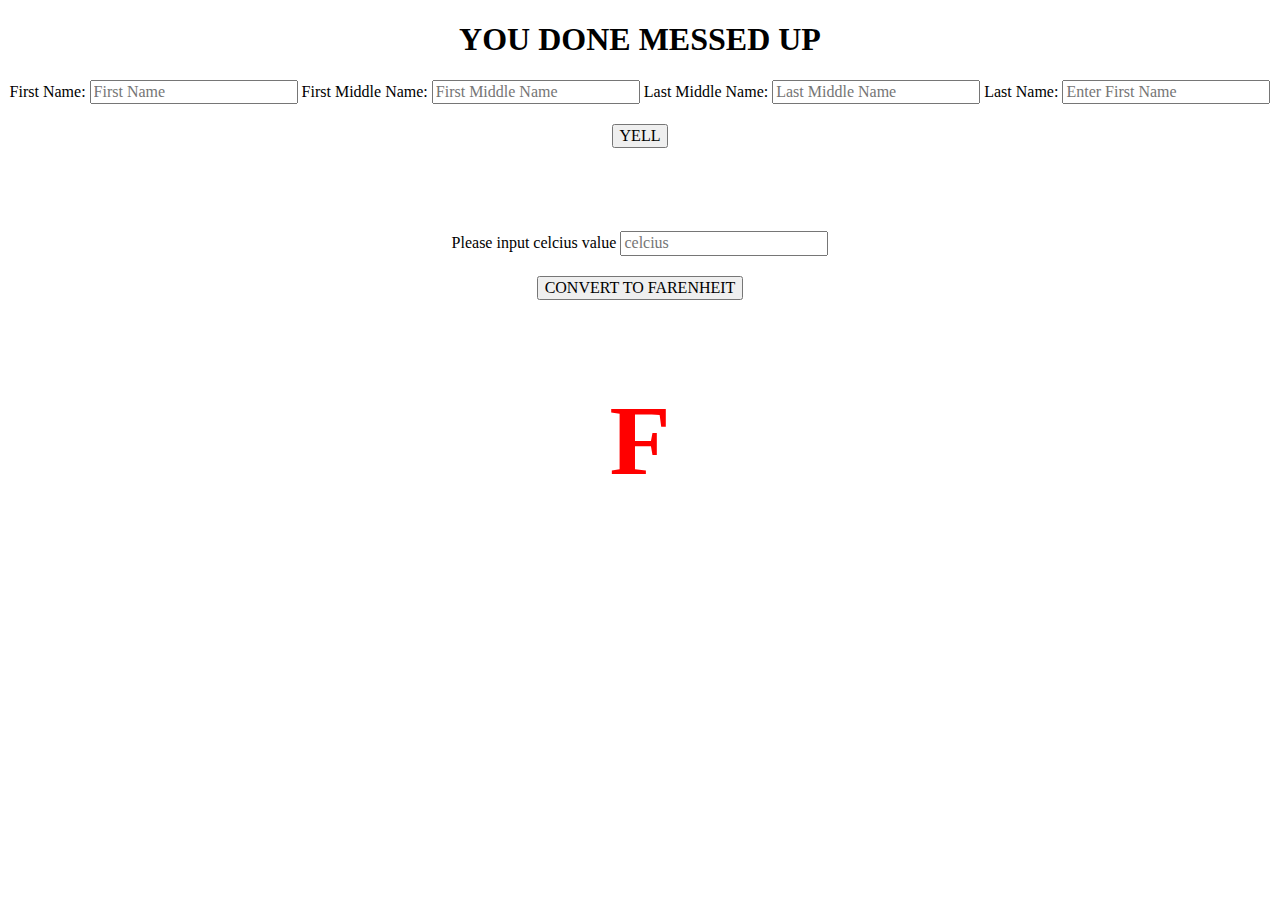
<file: angry-parent-simulator/index.html>
<!DOCTYPE html>
<html lang="en">
	<head>
    	<meta charset="utf-8">
    	<meta name="description" content="This app simulates when your parental unit is really mad at you">
    	<meta name="keywords" content="mom, dad, yell">

		<title>Angry Parent Simulator</title>

		<!-- external CSS link -->
		<link rel="stylesheet" href="css/normalize.css">
		<link rel="stylesheet" href="css/style.css">
	</head>
	<body>

		<h1>YOU DONE MESSED UP</h1>

		<form>
			<label for="firstName"> First Name: </label>
			<input id="firstName" type="text" placeholder="First Name">

			<label for="firstMiddle"> First Middle Name: </label>
			<input id="firstMiddle" type="text" placeholder="First Middle Name">

			<label for="lastMiddle"> Last Middle Name: </label>
			<input id="lastMiddle" type="text" placeholder="Last Middle Name">

			<label for="lastName"> Last Name: </label>
			<input id="lastName" type="text" placeholder="Enter First Name">
		</form>

		<button id="yell" type="button" name="button">YELL</button>

		<h2 id="placeToYell"></h2>


		<form>
			<label for="celcius">Please input celcius value</label>
			<input id="celcius" type="number" placeholder="celcius">

		</form>

		<button id="convert" type="button">CONVERT TO FARENHEIT</button>
		<h2><span id="farenheitValue"></span>F</h2>


		<script type="text/javascript" src="js/main.js"></script>
	</body>
</html>
</file>
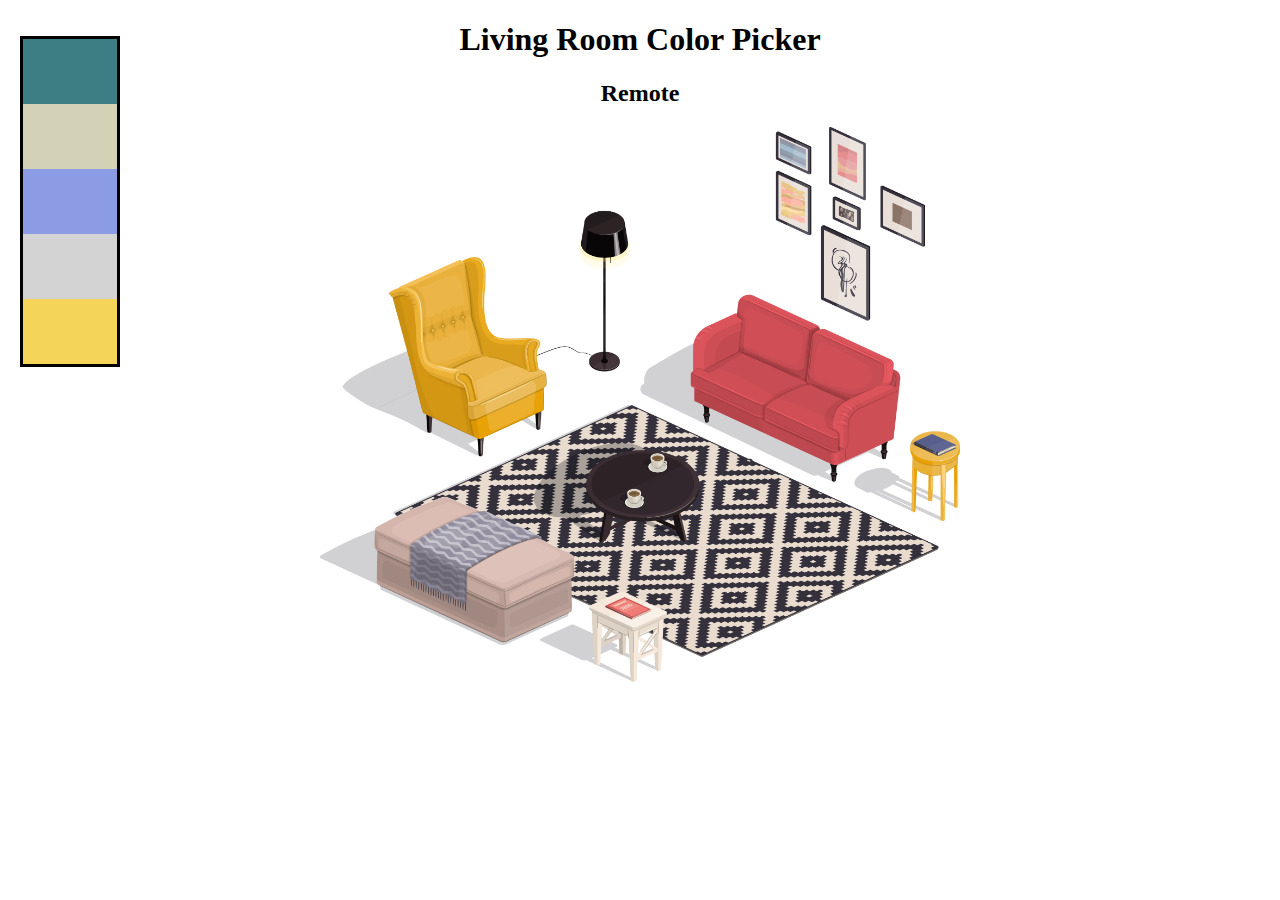
<file: background-picker/index.html>
<!DOCTYPE html>
<html lang="en">
	<head>
    	<meta charset="utf-8">
    	<meta name="description" content="This app helps youtubers pick the best background color for their videos">
    	<meta name="keywords" content="youtube, background, lights">

		<title>Living Room Color Picker</title>

		<!-- external CSS link -->
		<link rel="stylesheet" href="css/normalize.css">
		<link rel="stylesheet" href="css/style.css">
	</head>
	<body>
		<h1>Living Room Color Picker</h1>
		
		

		<h2>Remote</h2>
		<ul>
			<li id="darkcyan"></li>
			<li id="beige"></li>
			<li id="blue"></li>
			<li id="gray"></li>
			<li id="mustard"></li>
		</ul>

		<div>
			<img src="img/pngwing.png" alt="generic youtube gaming chair">
		</div>

		<script type="text/javascript" src="js/main.js"></script>
	</body>
</html>
</file>
<file: angry-parent-simulator/css/style.css>
/******************************************
/* HOT GARBAGE - PLEASE DON'T MIMIC THIS CSS
/*******************************************/

/* Box Model Hack */
*{
  box-sizing: border-box;
}

/******************************************
/* LAYOUT
/*******************************************/
h1, h2, form{
  text-align: center;
}
button{
  display: block;
  margin: 20px auto;
}
ul{
  width: 100px;
  height: 200px;
  border: 3px solid black;
  margin: 0 auto;
  list-style: none;
  padding: 0;
}
li{
  text-align: center;
  width: 94px;
  height: 49px;
  border: 1px solid black;
}
h2{
  font-size: 100px;
  color: red;
  font-weight: bold;
}
/******************************************
/* ADDITIONAL STYLES
/*******************************************/
</file>
<file: background-picker/css/style.css>
/******************************************
/* HOT GARBAGE - PLEASE DON'T MIMIC THIS CSS
/*******************************************/

/* Box Model Hack */
*{
  box-sizing: border-box;
}

/******************************************
/* LAYOUT
/*******************************************/
h1, h2{
  text-align: center;
}
img{
  display: block;
  max-width: 50%;
  margin: 0 auto;
  position: relative;
}


ul{
  width: 100px;
  border: 3px solid black;
  position: fixed;
  top: 20px;
  left:20px;
  list-style: none;
  padding: 0;
}
li{
  width: 94px;
  height: 65px;
}

/******************************************
/* ADDITIONAL STYLES
/*******************************************/
#darkcyan{
  background: rgb(61, 126, 132);
}
#beige{
  background: rgb(211, 210, 183);
}
#blue{
  background: rgb(139, 156, 228);
}
#gray{
  background: lightgray;
}
#mustard{
  background: rgb(244, 213, 89);
}
</file>
